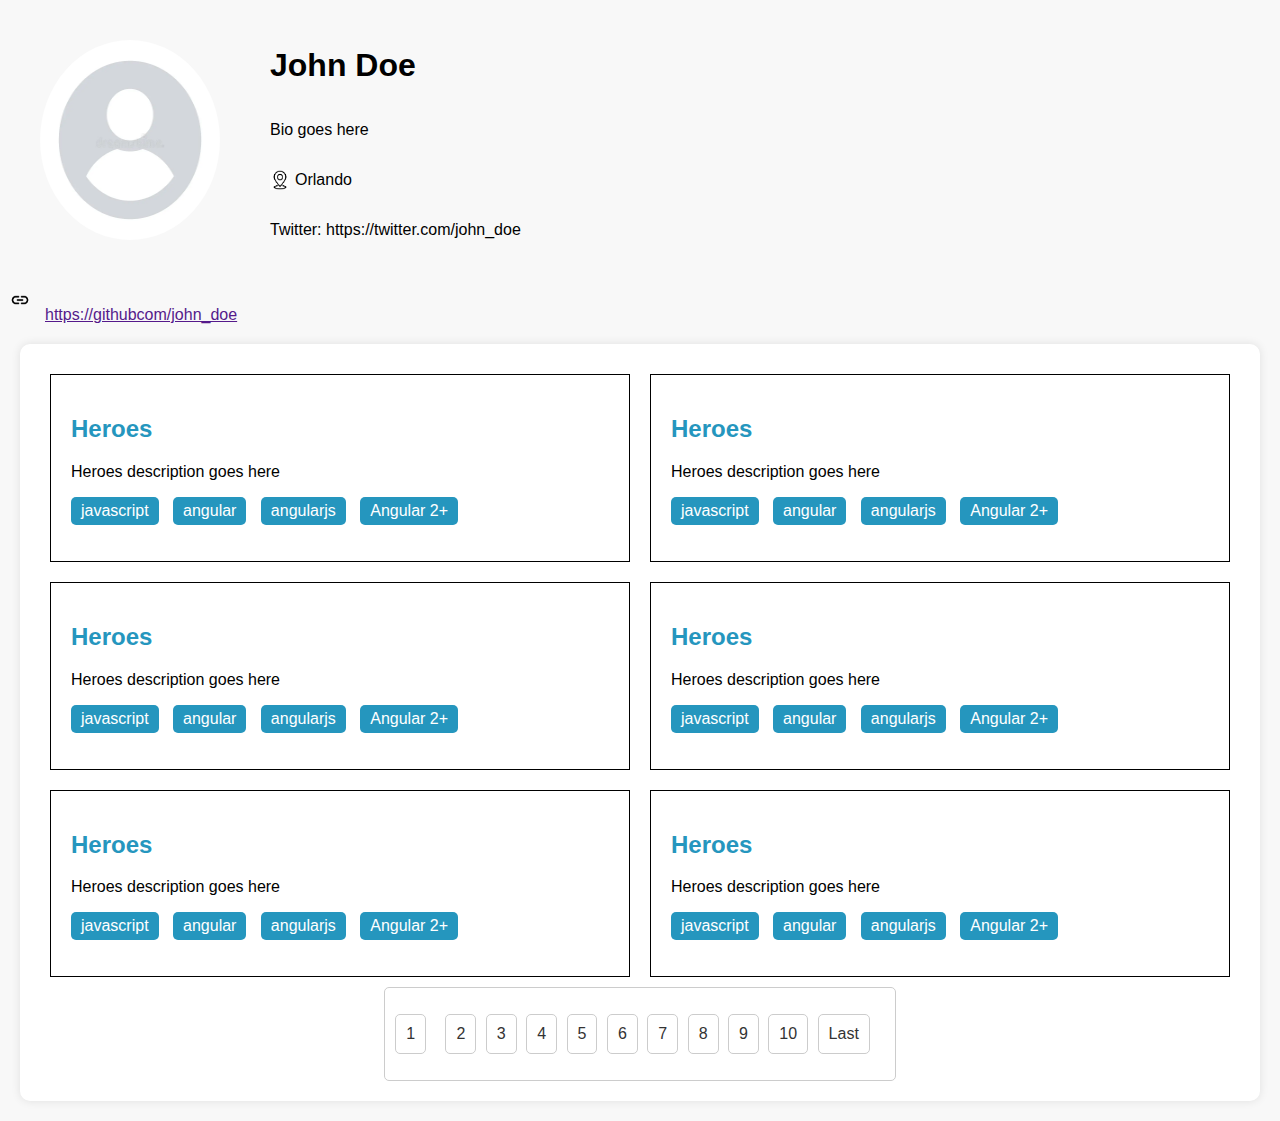
<file: index.html>
<!DOCTYPE html>
<html lang="en">
<head>
    <meta charset="UTF-8">
    <meta name="viewport" content="width=device-width, initial-scale=1.0">
    <title>Fyle Github Explorer</title>
    <link rel="stylesheet" href="./index.css">
</head>
<body>
    <div class="profile-container">
        <img src="./images/profilelogo.webp" alt="" class="profile_image">
        <div class="text-container">
            <h1>John Doe</h1>
            <p>Bio goes here</p>
            <div class="location-container">
                <img src="./images/locationimg.png" alt="" class="location-icon">
                <p>Orlando</p>
            </div>
                <p>Twitter: https://twitter.com/john_doe</p>
        </div>
    </div>
    <a href="">
        <img src="./images/linklogo.webp" alt="" class="link_logo">https://githubcom/john_doe</a>
    <main>
        <section class="repository">
            <h2>Heroes</h2>
            <p>Heroes description goes here</p>
            <ul class="tags">
                <li>javascript</li>
                <li>angular</li>
                <li>angularjs</li>
                <li>Angular 2+</li>
            </ul>
        </section>

        <section class="repository">
            <h2>Heroes</h2>
            <p>Heroes description goes here</p>
            <ul class="tags">
                <li>javascript</li>
                <li>angular</li>
                <li>angularjs</li>
                <li>Angular 2+</li>
            </ul>
        </section>
        <section class="repository">
            <h2>Heroes</h2>
            <p>Heroes description goes here</p>
            <ul class="tags">
                <li>javascript</li>
                <li>angular</li>
                <li>angularjs</li>
                <li>Angular 2+</li>
            </ul>
        </section>
        <section class="repository">
            <h2>Heroes</h2>
            <p>Heroes description goes here</p>
            <ul class="tags">
                <li>javascript</li>
                <li>angular</li>
                <li>angularjs</li>
                <li>Angular 2+</li>
            </ul>
        </section>
        <section class="repository">
            <h2>Heroes</h2>
            <p>Heroes description goes here</p>
            <ul class="tags">
                <li>javascript</li>
                <li>angular</li>
                <li>angularjs</li>
                <li>Angular 2+</li>
            </ul>
        </section>
        <section class="repository">
            <h2>Heroes</h2>
            <p>Heroes description goes here</p>
            <ul class="tags">
                <li>javascript</li>
                <li>angular</li>
                <li>angularjs</li>
                <li>Angular 2+</li>
            </ul>
        </section>
        <nav class="pagination">
            <ul>
                <li><a href="#" class="first">1</a></li>
                <li><a href="#">2</a></li>
                <li><a href="#">3</a></li>
                <li><a href="#">4</a></li>
                <li><a href="#">5</a></li>
                <li><a href="#">6</a></li>
                <li><a href="#">7</a></li>
                <li><a href="#">8</a></li>
                <li><a href="#">9</a></li>
                <li><a href="#">10</a></li>
                <li><a href="#" class="last">Last</a></li>
            </ul>
        </nav>
    </main>
</body>
</html>
</file>
<file: index.css>
body {
    font-family: 'Arial', sans-serif;
    margin: 0;
    padding: 0;
    background-color: #f8f8f8;
}
.profile_image{
    height: 200px;
    text-align: center;
    align-items: center;
    padding: 40px;
    width: 180px;
    border-radius: 50%;
    margin-right: 10px;
}
.profile-container {
    display: flex;
    align-items: center;
}
.text-container {
    display: flex;
    flex-direction: column;
}

.location-container {
    display: flex;
    align-items: center;
}

.location-icon {
    width: 20px; 
    margin-right: 5px; 
}

.link_logo{
    width: 20px; 
    margin-right: 5px; 
    padding: 10px;
}
header {
    background-color: #333;
    color: #fff;
    padding: 1em;
}

.profile {
    display: flex;
    align-items: center;
}

.profile img {
    border-radius: 50%;
    margin-right: 20px;
    max-width: 100px;
}

.bio {
    max-width: 400px;
}

main {
    padding: 20px;
    background-color: #fff;
    box-shadow: 0 0 10px rgba(0, 0, 0, 0.1);
    border-radius: 10px;
    margin: 20px;
    display: flex;
    flex-wrap: wrap;
    justify-content: space-around;
}

.repository {
    flex: 0 0 calc(50% - 20px); 
    box-sizing: border-box;
    margin: 10px;
    border: 1px solid black;
    padding: 20px;
    background-color: #fff;
    /* border-radius: 10px; */
}

.tags {
    list-style-type: none;
    padding: 0;
}
h2{
    color: #2596be;
}
.tags li {
    display: inline-block;
    margin-right: 10px;
    background-color:#2596be;
    color: white;
    padding: 5px 10px;
    border-radius: 5px;
}

.pagination-container {
    margin-top: 20px;
    text-align: center;
}

.pagination {
    display: inline-block;
    padding: 10px;
    border: 1px solid #ccc;
    border-radius: 5px;
    background-color: #fff;
}

.pagination ul {
    list-style: none;
    padding: 0;
}

.pagination li {
    display: inline-block;
    margin-right: 5px;
}

.pagination a {
    display: block;
    padding: 10px;
    text-decoration: none;
    border: 1px solid #ccc;
    border-radius: 5px;
    background-color: #fff;
    color: #333;
}

.pagination a:hover {
    background-color: #eee;
}

.pagination a.active {
    background-color: #333;
    color: #fff;
}

.pagination a.first,
.pagination a.last {
    margin-right: 10px;
}

.pagination a.first:hover,
.pagination a.last:hover {
    background-color: #ccc;
}
</file>
<file: githubpage.css>
body {
    font-family: 'Arial', sans-serif;
    margin: 0;
    padding: 0;
    background-color: #f8f8f8;
}
.profile_image{
    height: 200px;
    text-align: center;
    align-items: center;
    padding: 40px;
    width: 180px;
    border-radius: 50%;
    margin-right: 10px;
}
.profile-container {
    display: flex;
    align-items: center;
}
.text-container {
    display: flex;
    flex-direction: column;
}

.location-container {
    display: flex;
    align-items: center;
}

.location-icon {
    width: 20px; 
    margin-right: 5px; 
}

.link_logo{
    width: 20px; 
    margin-right: 5px; 
    padding: 10px;
}
header {
    background-color: #333;
    color: #fff;
    padding: 1em;
}

.profile {
    display: flex;
    align-items: center;
}

.profile img {
    border-radius: 50%;
    margin-right: 20px;
    max-width: 100px;
}

.bio {
    max-width: 400px;
}

main {
    padding: 20px;
    background-color: #fff;
    box-shadow: 0 0 10px rgba(0, 0, 0, 0.1);
    border-radius: 10px;
    margin: 20px;
    display: flex;
    flex-wrap: wrap;
    justify-content: space-around;
}

.repository {
    flex: 0 0 calc(50% - 20px); 
    box-sizing: border-box;
    margin: 10px;
    border: 1px solid black;
    padding: 20px;
    background-color: #fff;
    /* border-radius: 10px; */
}

.tags {
    list-style-type: none;
    padding: 0;
}
h2{
    color: #2596be;
}
.tags li {
    display: inline-block;
    margin-right: 10px;
    background-color:#2596be;
    color: white;
    padding: 5px 10px;
    border-radius: 5px;
}

.pagination-container {
    margin-top: 20px;
    text-align: center;
}

.pagination {
    display: inline-block;
    padding: 10px;
    border: 1px solid #ccc;
    border-radius: 5px;
    background-color: #fff;
}

.pagination ul {
    list-style: none;
    padding: 0;
}

.pagination li {
    display: inline-block;
    margin-right: 5px;
}

.pagination a {
    display: block;
    padding: 10px;
    text-decoration: none;
    border: 1px solid #ccc;
    border-radius: 5px;
    background-color: #fff;
    color: #333;
}

.pagination a:hover {
    background-color: #eee;
}

.pagination a.active {
    background-color: #333;
    color: #fff;
}

.pagination a.first,
.pagination a.last {
    margin-right: 10px;
}

.pagination a.first:hover,
.pagination a.last:hover {
    background-color: #ccc;
}
</file>
